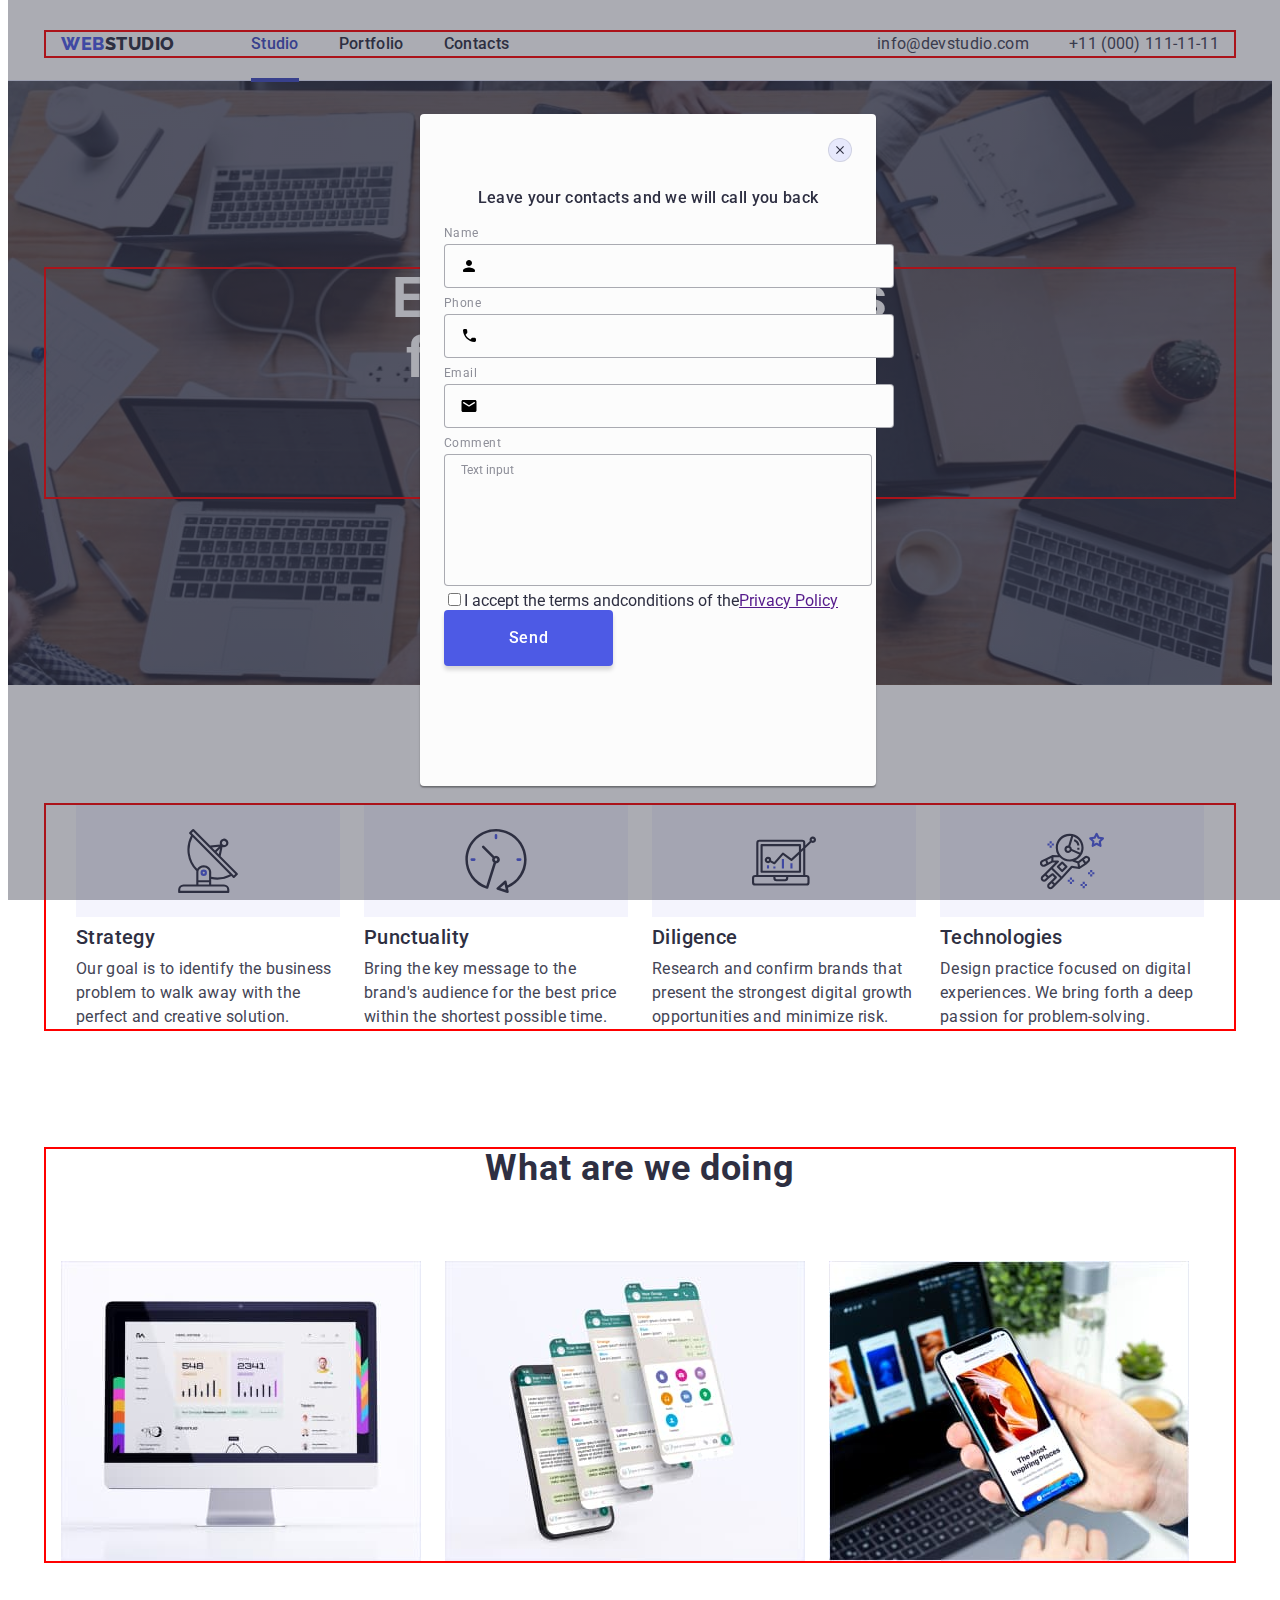
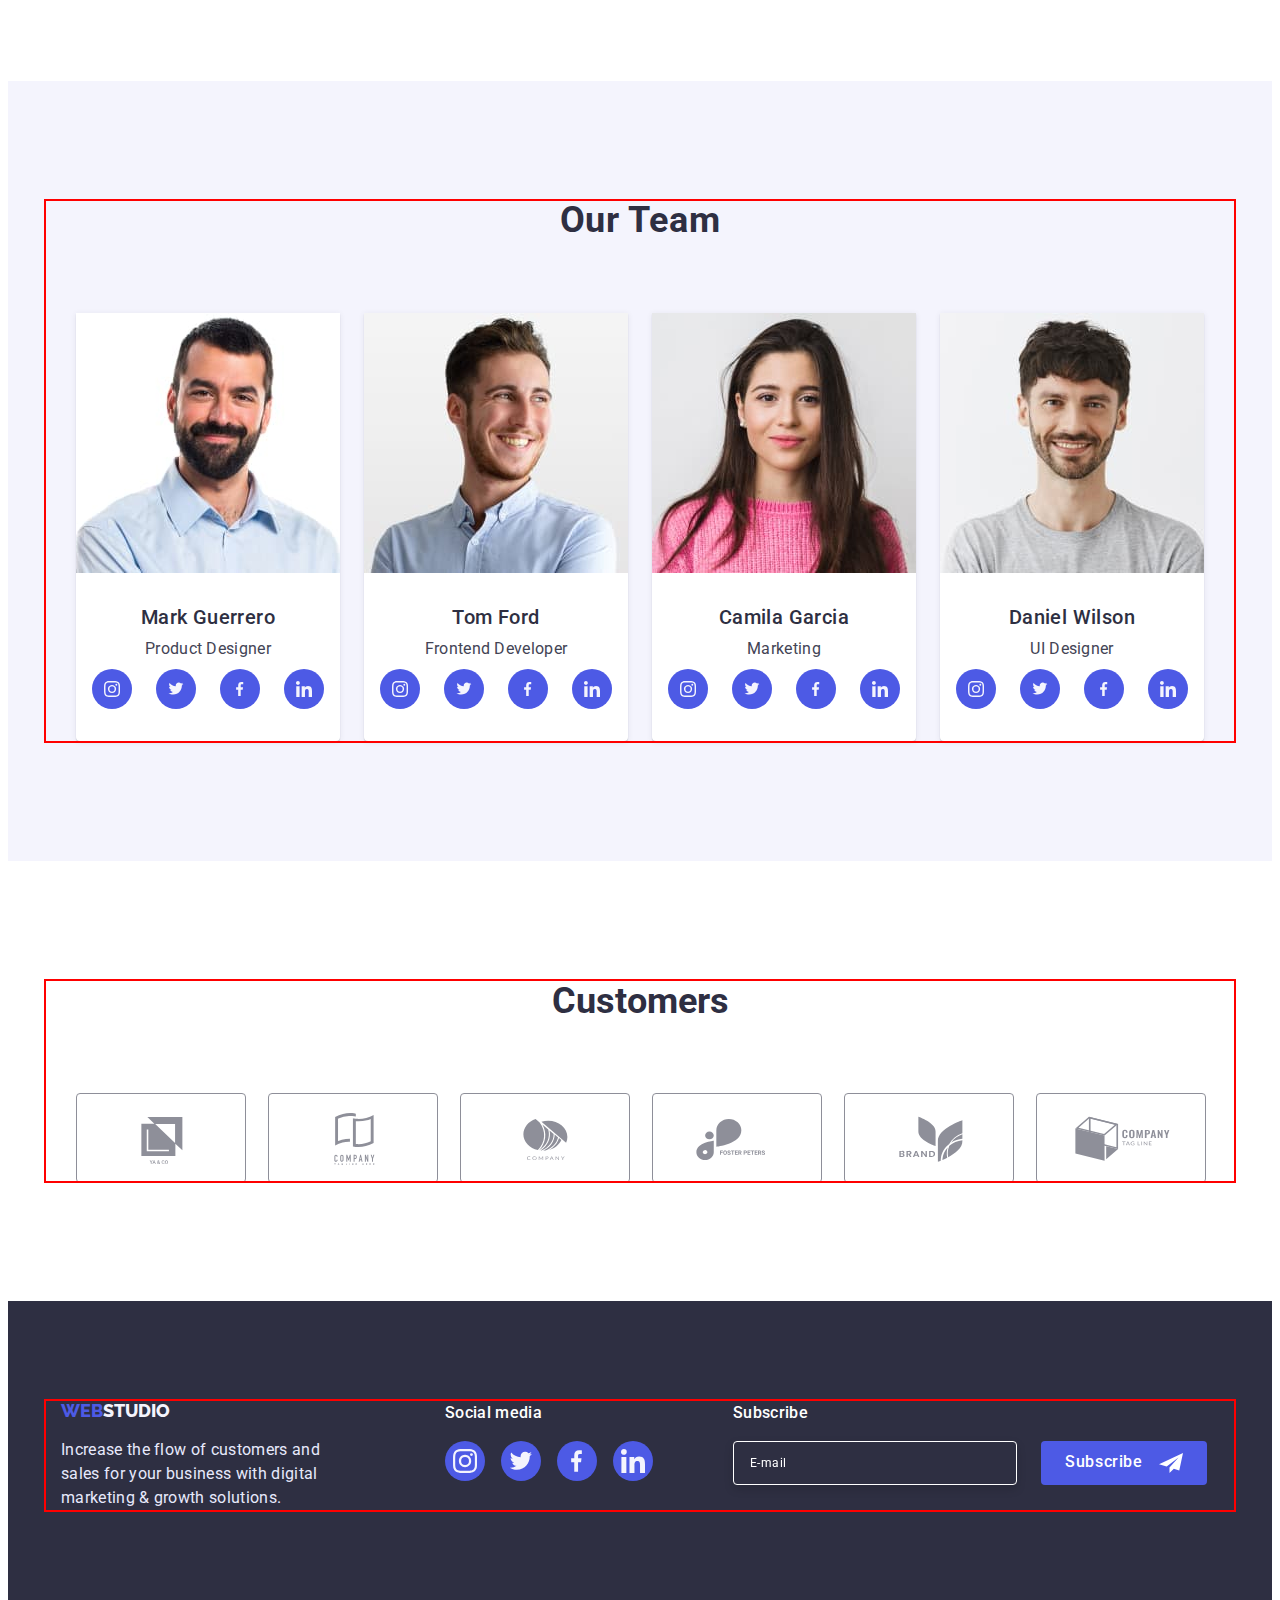
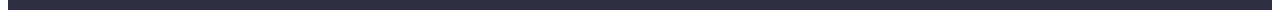
<file: index.html>
<!DOCTYPE html>
<html lang="en">
  <head>
    <meta charset="UTF-8" />
    <meta http-equiv="X-UA-Compatible" content="IE=edge" />
    <meta name="viewport" content="width=device-width, initial-scale=1.0" />
    <title>Studio</title>
    <link rel="preconnect" href="https://fonts.googleapis.com" />
    <link rel="preconnect" href="https://fonts.gstatic.com" crossorigin />
    <link
      href="https://fonts.googleapis.com/css2?family=Raleway:wght@800&family=Roboto:wght@400;500;700&display=swap"
      rel="stylesheet"
    />
    <link
      rel="stylesheet"
      href="https://cdnjs.cloudflare.com/ajax/libs/modern-normalize/1.1.0/modern-normalize.min.css"
      integrity="sha512-wpPYUAdjBVSE4KJnH1VR1HeZfpl1ub8YT/NKx4PuQ5NmX2tKuGu6U/JRp5y+Y8XG2tV+wKQpNHVUX03MfMFn9Q=="
      crossorigin="anonymous"
      referrerpolicy="no-referrer"
    />
    <link rel="stylesheet" href="./styles/style.css" />
  </head>
  <body>
    <header class="header">
      <div class="container header-bar">
        <nav class="header-navigation">
          <a class="header-logo link" href="./index.html"
            ><span class="header-logo-web">Web</span>Studio</a
          >
          <ul class="header-list list">
            <li class="header-item">
              <a
                class="header-navigation-link link current"
                href="./index.html"
                target="_self"
                rel="noopener noreferrer"
                >Studio</a
              >
            </li>
            <li class="header-item">
              <a
                class="header-navigation-link link"
                href="./portfolio.html"
                target="_self"
                rel="noopener noreferrer"
                >Portfolio</a
              >
            </li>
            <li class="header-item">
              <a
                class="header-navigation-link link"
                href=""
                target="_self"
                rel="noopener noreferrer"
                >Contacts</a
              >
            </li>
          </ul>
        </nav>
        <address class="header-adress">
          <ul class="header-list list">
            <li class="header-item">
              <a class="header-mail link" href="mailto:info@devstudio.com"
                >info@devstudio.com</a
              >
            </li>
            <li class="header-item">
              <a class="header-tel link" href="tel:+110001111111"
                >+11 (000) 111-11-11</a
              >
            </li>
          </ul>
        </address>
      </div>
    </header>
    <main>
      <section class="hero">
        <div class="container hero-main">
          <h1 class="hero-title">
            Effective Solutions <br />
            for Your Business
          </h1>
          <button class="hero-btn" data-modal-open type="button">
            Order Service
          </button>
        </div>
      </section>
      <section class="principles">
        <div class="container principles-main">
          <h2 class="principles-title visually-hidden">features</h2>
          <ul class="principles-list list">
            <li class="principles-item">
              <div class="principles-icon-container">
                <svg class="principles-icon" width="64" height="64">
                  <use href="./images/principles_logo.svg#icon-antenna"></use>
                </svg>
              </div>
              <h3 class="principles-subtitle">Strategy</h3>
              <p class="principles-text">
                Our goal is to identify the business problem to walk away with
                the perfect and creative solution.
              </p>
            </li>
            <li class="principles-item">
              <div class="principles-icon-container">
                <svg class="principles-icon" width="64" height="64">
                  <use href="./images/principles_logo.svg#icon-clock"></use>
                </svg>
              </div>
              <h3 class="principles-subtitle">Punctuality</h3>
              <p class="principles-text">
                Bring the key message to the brand's audience for the best price
                within the shortest possible time.
              </p>
            </li>
            <li class="principles-item">
              <div class="principles-icon-container">
                <svg class="principles-icon" width="64" height="64">
                  <use href="./images/principles_logo.svg#icon-diagram"></use>
                </svg>
              </div>
              <h3 class="principles-subtitle">Diligence</h3>
              <p class="principles-text">
                Research and confirm brands that present the strongest digital
                growth opportunities and minimize risk.
              </p>
            </li>
            <li class="principles-item">
              <div class="principles-icon-container">
                <svg class="principles-icon" width="64" height="64">
                  <use href="./images/principles_logo.svg#icon-astronaut"></use>
                </svg>
              </div>
              <h3 class="principles-subtitle">Technologies</h3>
              <p class="principles-text">
                Design practice focused on digital experiences. We bring forth a
                deep passion for problem-solving.
              </p>
            </li>
          </ul>
        </div>
      </section>
      <section class="direction">
        <div class="container direction-main">
          <h2 class="direction-title">What are we doing</h2>
          <ul class="direction-list list">
            <li class="direction-item">
              <img src="./images/Mac.jpg" alt="mac" width="360" />
            </li>
            <li class="direction-item">
              <img src="./images/Phones.jpg" alt="phones" width="360" />
            </li>
            <li class="direction-item">
              <img src="./images/Other.jpg" alt="other" width="360" />
            </li>
          </ul>
        </div>
      </section>
      <section class="team">
        <div class="container team-main">
          <h2 class="team-title">Our Team</h2>
          <ul class="team-list list">
            <li class="team-item">
              <img src="./images/Mark.jpg" alt="Mark_Guerrero" width="264" />
              <div class="team-text-sub">
                <h3 class="team-subtitle">Mark Guerrero</h3>
                <p class="team-text">Product Designer</p>
                <ul class="team-soc-list list">
                  <li class="team-soc-item">
                    <a href="" class="team-soc-link link">
                      <svg class="team-soc-icon" width="16" height="16">
                        <use href="./images/icon.svg#icon-instagram"></use>
                      </svg>
                    </a>
                  </li>
                  <li class="team-soc-item">
                    <a href="" class="team-soc-link link">
                      <svg class="team-soc-icon" width="16" height="13">
                        <use href="./images/icon.svg#icon-Tvt"></use>
                      </svg>
                    </a>
                  </li>
                  <li class="team-soc-item">
                    <a href="" class="team-soc-link link">
                      <svg class="team-soc-icon" width="8" height="16">
                        <use href="./images/icon.svg#icon-Fb"></use>
                      </svg>
                    </a>
                  </li>
                  <li class="team-soc-item">
                    <a href="" class="team-soc-link link">
                      <svg class="team-soc-icon" width="16" height="16">
                        <use href="./images/icon.svg#icon-linkedin"></use>
                      </svg>
                    </a>
                  </li>
                </ul>
              </div>
            </li>
            <li class="team-item">
              <img src="./images/Tom.jpg" alt="Tom_Ford" width="264" />
              <div class="team-text-sub">
                <h3 class="team-subtitle">Tom Ford</h3>
                <p class="team-text">Frontend Developer</p>
                <ul class="team-soc-list list">
                  <li class="team-soc-item">
                    <a href="" class="team-soc-link link">
                      <svg class="team-soc-icon" width="16" height="16">
                        <use href="./images/icon.svg#icon-instagram"></use>
                      </svg>
                    </a>
                  </li>
                  <li class="team-soc-item">
                    <a href="" class="team-soc-link link">
                      <svg class="team-soc-icon" width="16" height="13">
                        <use href="./images/icon.svg#icon-Tvt"></use>
                      </svg>
                    </a>
                  </li>
                  <li class="team-soc-item">
                    <a href="" class="team-soc-link link">
                      <svg class="team-soc-icon" width="8" height="16">
                        <use href="./images/icon.svg#icon-Fb"></use>
                      </svg>
                    </a>
                  </li>
                  <li class="team-soc-item">
                    <a href="" class="team-soc-link link">
                      <svg class="team-soc-icon" width="16" height="16">
                        <use href="./images/icon.svg#icon-linkedin"></use>
                      </svg>
                    </a>
                  </li>
                </ul>
              </div>
            </li>
            <li class="team-item">
              <img src="./images/Camila.jpg" alt="Camila_Garcia" width="264" />
              <div class="team-text-sub">
                <h3 class="team-subtitle">Camila Garcia</h3>
                <p class="team-text">Marketing</p>
                <ul class="team-soc-list list">
                  <li class="team-soc-item">
                    <a href="" class="team-soc-link link">
                      <svg class="team-soc-icon" width="16" height="16">
                        <use href="./images/icon.svg#icon-instagram"></use>
                      </svg>
                    </a>
                  </li>
                  <li class="team-soc-item">
                    <a href="" class="team-soc-link link">
                      <svg class="team-soc-icon" width="16" height="13">
                        <use href="./images/icon.svg#icon-Tvt"></use>
                      </svg>
                    </a>
                  </li>
                  <li class="team-soc-item">
                    <a href="" class="team-soc-link link">
                      <svg class="team-soc-icon" width="8" height="16">
                        <use href="./images/icon.svg#icon-Fb"></use>
                      </svg>
                    </a>
                  </li>
                  <li class="team-soc-item">
                    <a href="" class="team-soc-link link">
                      <svg class="team-soc-icon" width="16" height="16">
                        <use href="./images/icon.svg#icon-linkedin"></use>
                      </svg>
                    </a>
                  </li>
                </ul>
              </div>
            </li>
            <li class="team-item">
              <img src="./images/Daniel.jpg" alt="Daniel_Wilson" width="264" />
              <div class="team-text-sub">
                <h3 class="team-subtitle">Daniel Wilson</h3>
                <p class="team-text">UI Designer</p>
                <ul class="team-soc-list list">
                  <li class="team-soc-item">
                    <a href="" class="team-soc-link link">
                      <svg class="team-soc-icon" width="16" height="16">
                        <use href="./images/icon.svg#icon-instagram"></use>
                      </svg>
                    </a>
                  </li>
                  <li class="team-soc-item">
                    <a href="" class="team-soc-link link">
                      <svg class="team-soc-icon" width="16" height="13">
                        <use href="./images/icon.svg#icon-Tvt"></use>
                      </svg>
                    </a>
                  </li>
                  <li class="team-soc-item">
                    <a href="" class="team-soc-link link">
                      <svg class="team-soc-icon" width="8" height="16">
                        <use href="./images/icon.svg#icon-Fb"></use>
                      </svg>
                    </a>
                  </li>
                  <li class="team-soc-item">
                    <a href="" class="team-soc-link link">
                      <svg class="team-soc-icon" width="16" height="16">
                        <use href="./images/icon.svg#icon-linkedin"></use>
                      </svg>
                    </a>
                  </li>
                </ul>
              </div>
            </li>
          </ul>
        </div>
      </section>
      <section class="customers">
        <div class="container">
          <h2 class="customers-title">Customers</h2>
          <ul class="customers-list list">
            <li class="customers-item">
              <a href="" class="customers-link link">
                <svg class="customers-icon" width="104" height="56">
                  <use href="./images/brand_logo.svg#icon-yaco"></use>
                </svg>
              </a>
            </li>
            <li class="customers-item">
              <a href="" class="customers-link link">
                <svg class="customers-icon" width="104" height="56">
                  <use href="./images/brand_logo.svg#icon-tagline"></use>
                </svg>
              </a>
            </li>
            <li class="customers-item">
              <a href="" class="customers-link link">
                <svg class="customers-icon" width="104" height="56">
                  <use href="./images/brand_logo.svg#icon-company"></use>
                </svg>
              </a>
            </li>
            <li class="customers-item">
              <a href="" class="customers-link link">
                <svg class="customers-icon" width="104" height="56">
                  <use href="./images/brand_logo.svg#icon-foster"></use>
                </svg>
              </a>
            </li>
            <li class="customers-item">
              <a href="" class="customers-link link">
                <svg class="customers-icon" width="104" height="56">
                  <use href="./images/brand_logo.svg#icon-brand"></use>
                </svg>
              </a>
            </li>
            <li class="customers-item">
              <a href="" class="customers-link">
                <svg class="customers-icon" width="104" height="56">
                  <use href="./images/brand_logo.svg#icon-tagbox"></use>
                </svg>
              </a>
            </li>
          </ul>
        </div>
      </section>
    </main>
    <footer class="footer">
      <div class="container footer-container">
        <ul class="footer-list list">
          <li class="footer-item">
            <a class="footer-logo link" href="./index.html"
              >Web<span class="footer-logo-studio">Studio</span></a
            >
            <p class="footer-text">
              Increase the flow of customers and sales for your business with
              digital marketing & growth solutions.
            </p>
          </li>
          <li class="footer-item">
            <p class="footer-title">Social media</p>
            <ul class="footer-soc-list list">
              <li class="footer-soc-item">
                <a href="" class="footer-soc-link link">
                  <svg class="footer-soc-icon" width="24" height="24">
                    <use href="./images/icon.svg#icon-instagram"></use>
                  </svg>
                </a>
              </li>
              <li class="footer-soc-item">
                <a href="" class="footer-soc-link link">
                  <svg class="footer-soc-icon" width="24" height="19.5">
                    <use href="./images/icon.svg#icon-Tvt"></use>
                  </svg>
                </a>
              </li>
              <li class="footer-soc-item">
                <a href="" class="footer-soc-link link">
                  <svg class="footer-soc-icon" width="12" height="24">
                    <use href="./images/icon.svg#icon-Fb"></use>
                  </svg>
                </a>
              </li>
              <li class="footer-soc-item">
                <a href="" class="footer-soc-link link">
                  <svg class="footer-soc-icon" width="24" height="24">
                    <use href="./images/icon.svg#icon-linkedin"></use>
                  </svg>
                </a>
              </li>
            </ul>
          </li>
          <li class="footer-item-subscribe">
            <p class="footer-title">Subscribe</p>
            <form class="footer-form">
              <input
                type="email"
                class="footer-form-input"
                placeholder="E-mail"
                name="subscribe-email"
              />
              <button class="footer-form-btn" type="submit">
                Subscribe
                <svg class="footer-form-icon" height="24" width="24">
                  <use href="./images/symbol-defs.svg#icon-icon-send"></use>
                </svg>
              </button>
            </form>
          </li>
        </ul>
      </div>
    </footer>
    <div class="backdrop" data-modal>
      <div class="modal">
        <button class="modal-btn-close" type="button" data-modal-close>
          <svg class="modal-btn-close-icon" height="8" width="8">
            <use href="./images/modal-icon.svg#icon-close-btn"></use>
          </svg>
        </button>
        <p class="modal-form-title">
          Leave your contacts and we will call you back
        </p>
        <form class="modal-form">
          <div class="modal-field">
            <label for="modal-name">
              <span class="modal-form-label">Name</span>
              <div class="input-wrap">
                <input
                  class="modal-form-input"
                  type="text"
                  name="modal-name"
                  id="modal-name"
                />
                <svg class="modal-field-icon" height="18" width="18">
                  <use
                    href="./images/modal-icon.svg#icon-person-black-18dp-1"
                  ></use>
                </svg>
              </div>
            </label>
          </div>
          <div class="modal-field">
            <label for="modal-phone"
              ><span class="modal-form-label">Phone</span>
              <div class="input-wrap">
                <input
                  class="modal-form-input"
                  type="number"
                  name="modal-phone"
                  id="modal-phone"
                />
                <svg class="modal-field-icon" height="24" width="18">
                  <use
                    href="./images/modal-icon.svg#icon-phone-black-18dp-1"
                  ></use>
                </svg>
              </div>
            </label>
          </div>

          <div class="modal-field">
            <label for="modal-email"
              ><span class="modal-form-label">Email</span>
              <div class="input-wrap">
                <input
                  class="modal-form-input"
                  type="email"
                  name="modal-email"
                  id="modal-email"
                /><svg class="modal-field-icon" height="24" width="18">
                  <use
                    href="./images/modal-icon.svg#icon-email-black-18dp-1"
                  ></use>
                </svg>
              </div>
            </label>
          </div>
          <label for="modal-form-comment"
            ><span class="modal-form-label">Comment</span
            ><textarea
              name="modal-form-comment"
              id="modal-form-comment"
              class="modal-form-textarea"
              placeholder="Text input"
            ></textarea>
          </label>
          <input type="checkbox" name="" id="" />I accept the terms
          andconditions of the<a href="">Privacy Policy</a>
          <button class="modal-form-btn" type="submit">Send</button>
        </form>
      </div>
    </div>
    <script src="./js/modal.js"></script>
  </body>
</html>
</file>
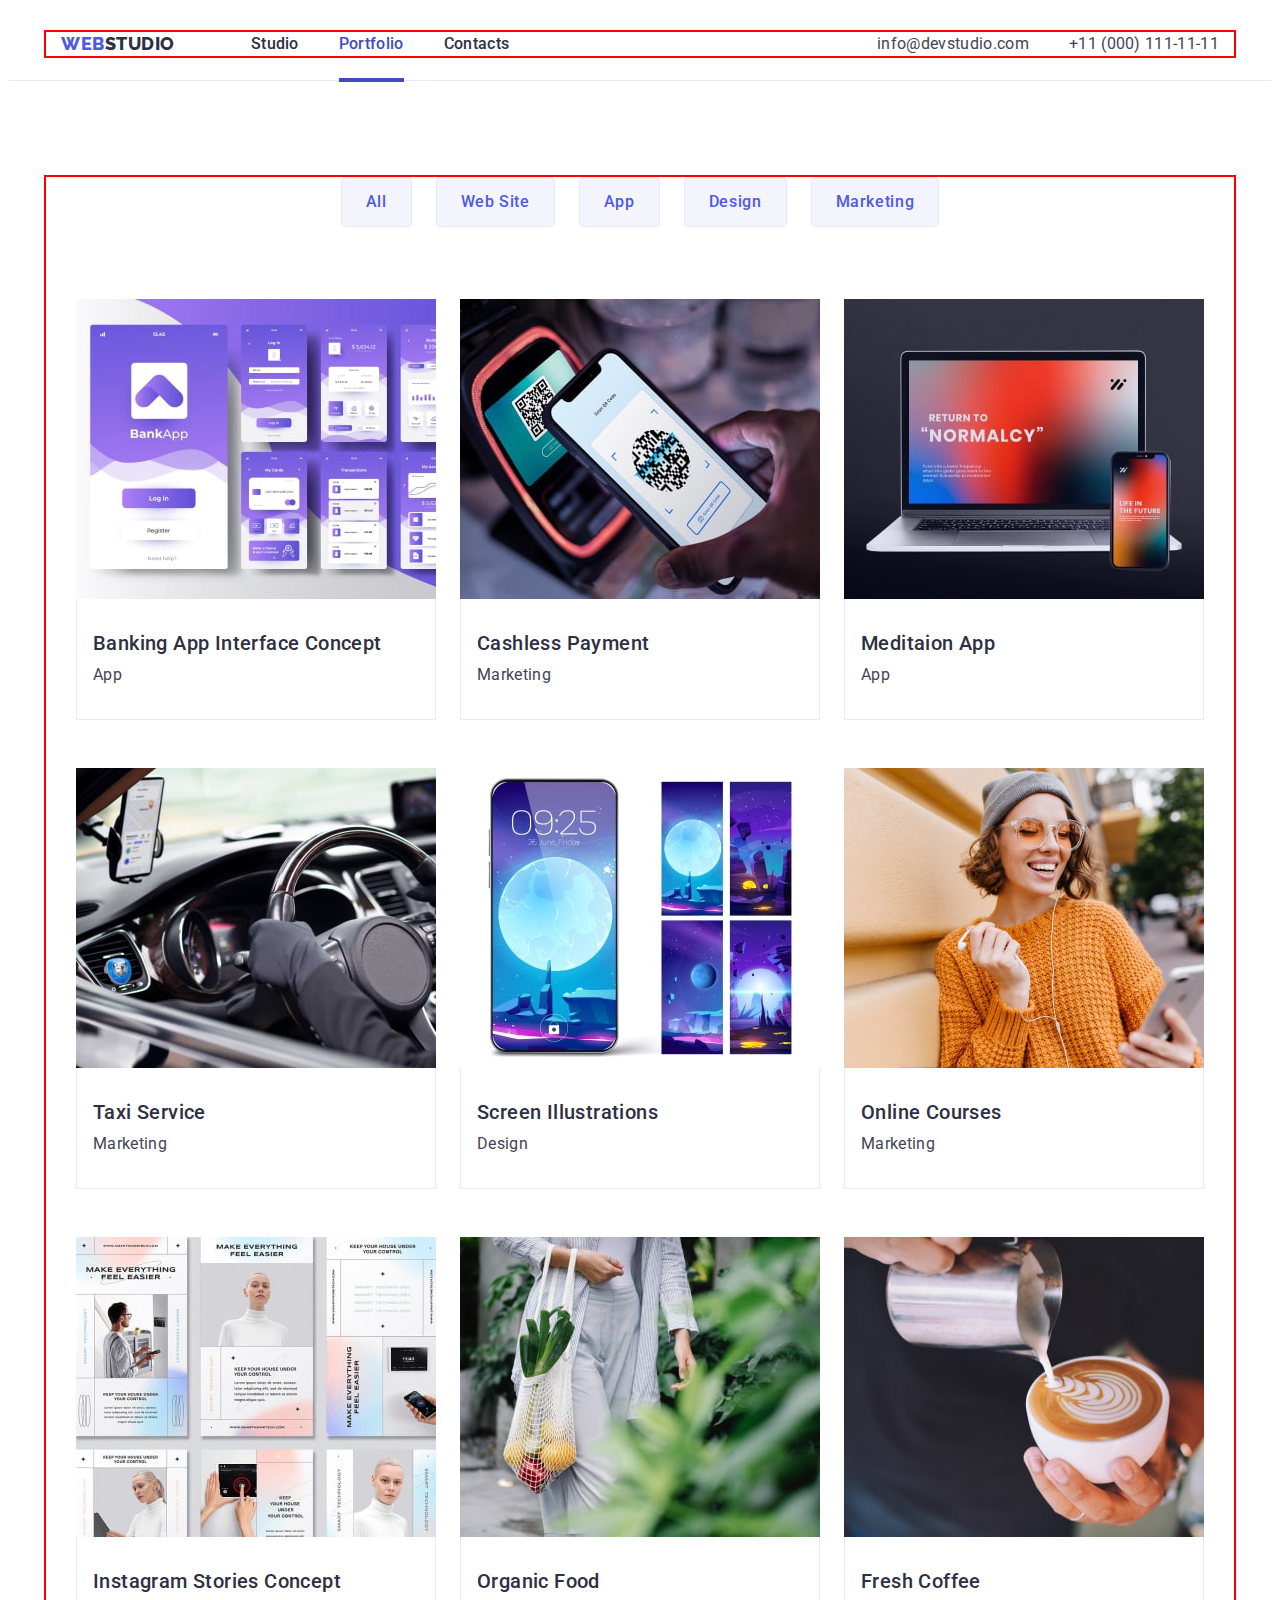
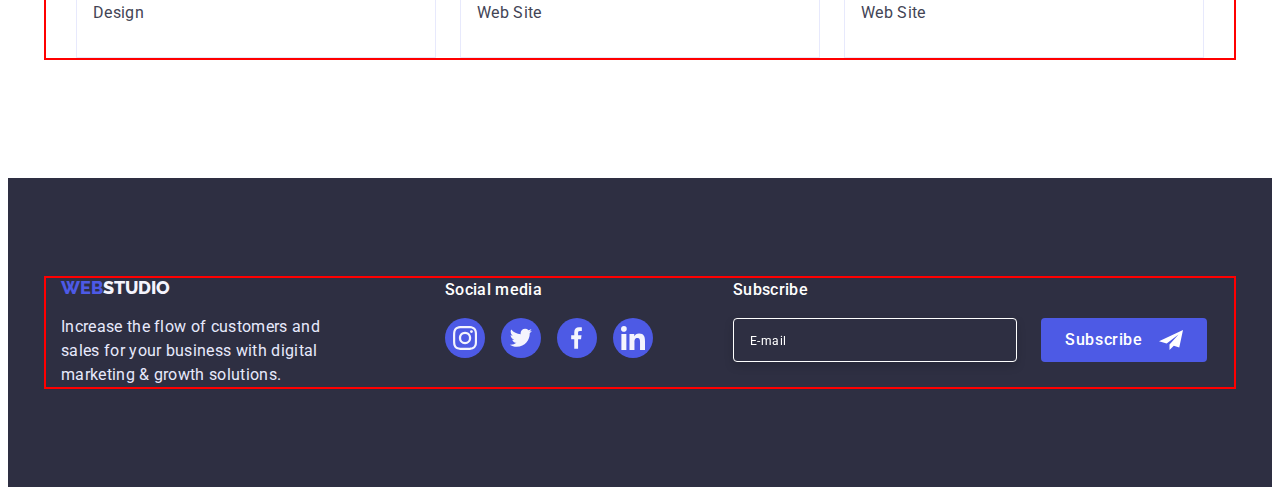
<file: portfolio.html>
<!DOCTYPE html>
<html lang="en">

<head>
  <meta charset="UTF-8">
  <meta http-equiv="X-UA-Compatible" content="IE=edge">
  <meta name="viewport" content="width=device-width, initial-scale=1.0">
  <title>Portfolio</title>
  <link rel="preconnect" href="https://fonts.googleapis.com">
  <link rel="preconnect" href="https://fonts.gstatic.com" crossorigin>
  <link href="https://fonts.googleapis.com/css2?family=Raleway:wght@800&family=Roboto:wght@400;500;700;900&display=swap"
    rel="stylesheet">
  <link rel="stylesheet" href="https://cdnjs.cloudflare.com/ajax/libs/modern-normalize/1.1.0/modern-normalize.min.css"
    integrity="sha512-wpPYUAdjBVSE4KJnH1VR1HeZfpl1ub8YT/NKx4PuQ5NmX2tKuGu6U/JRp5y+Y8XG2tV+wKQpNHVUX03MfMFn9Q=="
    crossorigin="anonymous" referrerpolicy="no-referrer" />
  <link rel="stylesheet" href="./styles/style.css">
</head>
<body>
  <header class="header">
    <div class="container header-bar">
      <nav class="header-navigation">
        <a class="header-logo link" href="./index.html"><span class="header-logo-web">Web</span>Studio</a>
        <ul class="header-list list">
          <li class="header-item"><a class="header-navigation-link link" href="./index.html" target="_self"
              rel="noopener noreferrer">Studio</a></li>
          <li class="header-item"><a class="header-navigation-link link current" href="./portfolio.html" target="_self"
              rel="noopener noreferrer">Portfolio</a></li>
          <li class="header-item"><a class="header-navigation-link link" href="" target="_self" rel="noopener noreferrer">Contacts</a></li>
        </ul>
      </nav>
      <address class="header-adress">
        <ul class="header-list list">
          <li class="header-item"><a class="header-mail link" href="mailto:info@devstudio.com">info@devstudio.com</a></li>
          <li class="header-item"><a class="header-tel link" href="tel:+110001111111">+11 (000) 111-11-11</a></li>
        </ul>
      </address>
    </div>
  </header>
  <main>
    <section class="portfolio">
      <div class="container portfolio-filter">
        <h1 class="portfolio-title visually-hidden">Portfolio</h1>
        <ul class="portfolio-list">
          <li class="portfolio-item list"><button class="portfolio-btn" type="button">All</button></li>
          <li class="portfolio-item list"><button class="portfolio-btn" type="button">Web Site</button></li>
          <li class="portfolio-item list"><button class="portfolio-btn" type="button">App</button></li>
          <li class="portfolio-item list"><button class="portfolio-btn" type="button">Design</button></li>
          <li class="portfolio-item list"><button class="portfolio-btn" type="button">Marketing</button></li>
        </ul>
        <div class="portfolio-border">
          <ul class="portfolio-list list">
            <li class="portfolio-item">
              <a class="portfolio-link link" href="">
              <div class="portfolio-link-wraper-container">
                <img src="./images/Bank_App-min.jpg" alt="Bank_App" width="360">
                <p class="portfolio-link-wraper-text">14 Stylish and User-Friendly App Design Concepts · Task Manager App · Calorie Tracker App · Exotic Fruit Ecommerce App · Cloud Storage App</p>
              </div>
              <div class="portfolio-text-sub">
                <h2 class="portfolio-sybtitle" >Banking App Interface Concept</h2>
                <p class="portfolio-text" >App</p>
              </div>
              </a>
            </li>
            <li class="portfolio-item">
              <a class="portfolio-link link" href="">
                <div class="portfolio-link-wraper-container">
                <img src="./images/QR_code-min.jpg" alt="QR_code" width="360">
                <p class="portfolio-link-wraper-text">14 Stylish and User-Friendly App Design Concepts · Task Manager App · Calorie Tracker App · Exotic Fruit Ecommerce App · Cloud Storage App</p>
              </div>
                <div class="portfolio-text-sub">
                  <h2 class="portfolio-sybtitle" >Cashless Payment</h2>
                  <p class="portfolio-text" >Marketing</p>
                </div>
              </a>
            </li>
            <li class="portfolio-item">
              <a class="portfolio-link link" href="">
                <div class="portfolio-link-wraper-container">
                <img src="./images/Normalcy-min.jpg" alt="Normalcy" width="360">
                <p class="portfolio-link-wraper-text">14 Stylish and User-Friendly App Design Concepts · Task Manager App · Calorie Tracker App · Exotic Fruit Ecommerce App · Cloud Storage App</p>
              </div>
                <div class="portfolio-text-sub">
                  <h2 class="portfolio-sybtitle" >Meditaion App</h2>
                  <p class="portfolio-text" >App</p>
                </div>
              </a>
            </li>
            <li class="portfolio-item">
              <a class="portfolio-link link" href="">
                <div class="portfolio-link-wraper-container">
                <img src="./images/Car-min.jpg" alt="Car" width="360">
                <p class="portfolio-link-wraper-text">14 Stylish and User-Friendly App Design Concepts · Task Manager App · Calorie Tracker App · Exotic Fruit Ecommerce App · Cloud Storage App</p>
              </div>
                <div class="portfolio-text-sub">
                  <h2 class="portfolio-sybtitle" >Taxi Service</h2>
                  <p class="portfolio-text" >Marketing</p>
                </div>
              </a>
            </li>
            <li class="portfolio-item">
              <a class="portfolio-link link" href="">
                <div class="portfolio-link-wraper-container">
                <img src="./images/img-min.jpg" alt="Illustrations" width="360">
                <p class="portfolio-link-wraper-text">14 Stylish and User-Friendly App Design Concepts · Task Manager App · Calorie Tracker App · Exotic Fruit Ecommerce App · Cloud Storage App</p>
              </div>
                <div class="portfolio-text-sub">
                  <h2 class="portfolio-sybtitle" >Screen Illustrations</h2>
                  <p class="portfolio-text" >Design</p>
                </div>
              </a>
            </li>
            <li class="portfolio-item">
              <a class="portfolio-link link" href="">
                <div class="portfolio-link-wraper-container">
                <img src="./images/girl_mini.jpg" alt="Girl" width="360">
                <p class="portfolio-link-wraper-text">14 Stylish and User-Friendly App Design Concepts · Task Manager App · Calorie Tracker App · Exotic Fruit Ecommerce App · Cloud Storage App</p>
              </div>
                <div class="portfolio-text-sub">
                  <h2 class="portfolio-sybtitle" >Online Courses</h2>
                  <p class="portfolio-text" >Marketing</p>
                </div>
              </a>
            </li>
            <li class="portfolio-item">
              <a class="portfolio-link link" href="">
                <div class="portfolio-link-wraper-container">
                <img src="./images/Page-min.jpg" alt="Page" width="360">
                <p class="portfolio-link-wraper-text">14 Stylish and User-Friendly App Design Concepts · Task Manager App · Calorie Tracker App · Exotic Fruit Ecommerce App · Cloud Storage App</p>
              </div>
                <div class="portfolio-text-sub">
                  <h2 class="portfolio-sybtitle" >Instagram Stories Concept</h2>
                  <p class="portfolio-text" >Design</p>
                </div>
              </a>
            </li>
            <li class="portfolio-item">
              <a class="portfolio-link link" href="">
                <div class="portfolio-link-wraper-container">
                <img src="./images/Frut-min.jpg" alt="Food" width="360">
                <p class="portfolio-link-wraper-text">14 Stylish and User-Friendly App Design Concepts · Task Manager App · Calorie Tracker App · Exotic Fruit Ecommerce App · Cloud Storage App</p>
              </div>
                <div class="portfolio-text-sub">
                  <h2 class="portfolio-sybtitle" >Organic Food</h2>
                  <p class="portfolio-text" >Web Site</p>
                </div>
              </a>
            </li>
            <li class="portfolio-item">
              <a class="portfolio-link link" href="">
                <div class="portfolio-link-wraper-container">
                <img src="./images/Cof-min.jpg" alt="Coffee" width="360">
                <p class="portfolio-link-wraper-text">14 Stylish and User-Friendly App Design Concepts · Task Manager App · Calorie Tracker App · Exotic Fruit Ecommerce App · Cloud Storage App</p>
              </div>
                <div class="portfolio-text-sub">
                  <h2 class="portfolio-sybtitle" >Fresh Coffee</h2>
                  <p class="portfolio-text" >Web Site</p>
                </div>
              </a>
            </li>
          </ul>
        </div>
      </div>
    </section>
  </main>
  <footer class="footer">
      <div class="container footer-container">
        <ul class="footer-list list">
          <li class="footer-item">
            <a class="footer-logo link" href="./index.html">Web<span class="footer-logo-studio">Studio</span></a>
            <p class="footer-text">Increase the flow of customers and sales for your business with digital marketing & growth solutions.</p>
          </li>
          <li class="footer-item">
            <p class="footer-title">Social media</p>
            <ul class="footer-soc-list list">
              <li class="footer-soc-item">
                <a href="" class="footer-soc-link link">
                  <svg class="footer-soc-icon" width="24" height="24">
                  <use href="./images/icon.svg#icon-instagram"></use>
                  </svg>
                </a>
              </li>
              <li class="footer-soc-item">
                <a href="" class="footer-soc-link link">
                  <svg class="footer-soc-icon" width="24" height="19.5">
                    <use href="./images/icon.svg#icon-Tvt"></use>
                  </svg>
                </a>
              </li>
              <li class="footer-soc-item">
                <a href="" class="footer-soc-link link">
                  <svg class="footer-soc-icon" width="12" height="24">
                    <use href="./images/icon.svg#icon-Fb"></use>
                  </svg>
                </a>
              </li>
              <li class="footer-soc-item">
                <a href="" class="footer-soc-link link">
                  <svg class="footer-soc-icon" width="24" height="24">
                    <use href="./images/icon.svg#icon-linkedin"></use>
                  </svg>
                </a>
              </li>
            </ul>
          </li>
            <li class="footer-item-subscribe">
              <p class="footer-title">Subscribe</p>
              <label>
                <form class="footer-form">
                  <input type="email" class="footer-form-input" placeholder="E-mail" name="subscribe-email">
                  <button class="footer-form-btn" type="submit">Subscribe
                    <svg class="footer-form-icon" height="24" width="24">
                    <use href="./images/symbol-defs.svg#icon-icon-send"></use>
                  </svg>
                  </button>
                </form>
              </label>
            </li>
        </ul>
      </div>
  </footer>

  

</body>

</html>
</file>
<file: styles/style.css>
:root {
  --brand-color: #4d5ae5;
  --hover-color: #404bbf;
  --dark-color: #2e2f42;
  --success-color: #31d0aa;
  --text-color: #434455;
  --subtitle-color: #8e8f99;
  --accent-color: #e7e9fc;
  --light-color: #f4f4fd;
  --modal-overlay-color: #2e2f4266;
  --hero-background: #2e2f42b2;
  --modal-bg-color: #fcfcfc;
  --l_grad: linear-gradient(rgba(46, 47, 66, 0.7), rgba(46, 47, 66, 0.7));
  --animation: color 250ms cubic-bezier(0.4, 0, 0.2, 1),
    background 250ms cubic-bezier(0.4, 0, 0.2, 1),
    box-shadow 250ms cubic-bezier(0.4, 0, 0.2, 1),
    fill 250ms cubic-bezier(0.4, 0, 0.2, 1),
    border-color 250ms cubic-bezier(0.4, 0, 0.2, 1),
    transform 250ms cubic-bezier(0.4, 0, 0.2, 1);
}

p,
h1,
h2,
h3,
h4,
h5,
h6 {
  margin: 0;
}

ul {
  margin: 0;
  padding-left: 0;
}

button {
  cursor: pointer;
}

address {
  font-style: normal;
}

img {
  display: block;
}

body {
  font-family: 'Roboto', sans-serif;
  background-color: #ffffff;
  color: #2e2f42;
}

.container {
  max-width: 1158px;
  width: 100%;
  padding-left: 15px;
  padding-right: 15px;
  margin: 0 auto;
  outline: 2px solid red;
}

.link {
  text-decoration: none;
}

.list {
  list-style: none;
}

/* HEADER */

.header {
  background: #ffffff;
  border-bottom: 1px solid #e7e9fc;
  padding-top: 24px;
  padding-bottom: 24px;
}

.header-bar {
  display: flex;
  justify-content: space-between;
}

.header-navigation {
  display: flex;
  column-gap: 76px;
}

.header-logo {
  font-family: 'Raleway', sans-serif;
  font-weight: 800;
  font-size: 18px;
  line-height: 1.33;
  letter-spacing: 0.03em;
  text-transform: uppercase;
  color: var(--dark-color);
}

.header-logo-web {
  color: var(--brand-color);
}

.header-list {
  display: flex;
  column-gap: 40px;
}

.header-item {
}

.header-navigation-link {
  font-weight: 500;
  font-size: 16px;
  line-height: 1.5;
  letter-spacing: 0.02em;
  color: var(--dark-color);
  transition: var(--animation);
  position: relative;
}

.header-navigation-link:hover,
.header-navigation-link:focus,
.header-navigation-link.current {
  color: var(--hover-color);
}

.header-navigation-link.current::after {
  content: '';
  background-color: var(--hover-color);
  height: 4px;
  width: 100%;
  position: absolute;
  left: 0;
  top: 44px;
}

.header-adress {
  font-style: normal;
  display: flex;
}

.header-mail {
  font-size: 16px;
  line-height: 1.5;
  letter-spacing: 0.02em;
  color: var(--text-color);
  transition: var(--animation);
}

.header-mail:is(:hover, :focus) {
  color: var(--hover-color);
}

.header-tel {
  font-size: 16px;
  line-height: 1.5;
  letter-spacing: 0.02em;
  color: var(--text-color);
  transition: var(--animation);
}

.header-tel:hover {
  color: var(--hover-color);
}

/* HERO */

.hero {
  background: var(--dark-color);
  background-image: var(--l_grad), url(../images/bg_img.jpg);
  background-repeat: no-repeat;
  background-position: center;
  max-width: 1440px;
  background-size: cover;
  padding-top: 188px;
  padding-bottom: 188px;
  margin: 0 auto;
}

.hero-main {
  display: flex;
  align-items: center;
  flex-direction: column;
  row-gap: 48px;
}

.hero-title {
  font-weight: 700;
  font-size: 56px;
  line-height: 1.07;
  letter-spacing: 0.02em;
  color: #ffffff;
  text-align: center;
}

.hero-btn {
  font-family: inherit;
  font-weight: 500;
  font-size: 16px;
  line-height: 1.5;
  letter-spacing: 0.04em;
  color: #ffffff;
  background: var(--brand-color);
  box-shadow: 0px 4px 4px rgba(0, 0, 0, 0.15);
  border-radius: 4px;
  border-color: var(--brand-color);
  cursor: pointer;
  padding: 16px 32px;
  transition: var(--animation);
}

.hero-btn:is(:hover, :focus) {
  background: var(--hover-color);
  border-color: var(--hover-color);
}

/* principles */

.principles {
  padding-top: 120px;
  padding-bottom: 120px;
}

.principles-main {
}

.principles-title {
}

.visually-hidden {
  position: absolute;
  white-space: nowrap;
  width: 1px;
  height: 1px;
  overflow: hidden;
  border: 0;
  padding: 0;
  clip: rect(0 0 0 0);
  clip-path: inset(50%);
  margin: -1px;
}

.principles-list {
  display: flex;
  justify-content: center;
  display: flex;
  column-gap: 24px;
}

.principles-item {
  width: 264px;
}

.principles-icon-container {
  background: var(--light-color);
  width: 264px;
  height: 112px;
  display: flex;
  align-items: center;
  justify-content: center;
  margin-bottom: 8px;
}

.principles-icon {
  fill: var(--dark-color);
}

.principles-subtitle {
  font-weight: 500;
  font-size: 20px;
  line-height: 1.2;
  letter-spacing: 0.02em;
  color: var(--dark-color);
  margin-bottom: 8px;
}

.principles-text {
  font-size: 16px;
  line-height: 1.5;
  letter-spacing: 0.02em;
  color: var(--text-color);
}

/* DIRECTION */

.direction {
  padding-bottom: 120px;
}

.direction-main {
}

.direction-title {
  font-weight: 700;
  font-size: 36px;
  line-height: 1.11;
  letter-spacing: 0.02em;
  color: var(--dark-color);
  margin-bottom: 72px;
  text-align: center;
}

.direction-list {
  display: flex;
  column-gap: 24px;
}

.direction-item {
}

/* TEAM */

.team {
  background: var(--light-color);
  padding-top: 120px;
  padding-bottom: 120px;
}

.team-main {
}

.team-title {
  font-weight: 700;
  font-size: 36px;
  line-height: 1.11;
  letter-spacing: 0.02em;
  color: var(--dark-color);
  text-align: center;
  margin-bottom: 72px;
}

.team-list {
  display: flex;
  justify-content: center;
  column-gap: 24px;
}

.team-item {
  background: #ffffff;
  box-shadow: 0px 1px 6px rgba(46, 47, 66, 0.08),
    0px 1px 1px rgba(46, 47, 66, 0.16), 0px 2px 1px rgba(46, 47, 66, 0.08);
  border-radius: 0px 0px 4px 4px;
}

.team-text-sub {
  padding: 32px 0 32px 0;
}

.team-subtitle {
  font-weight: 500;
  font-size: 20px;
  line-height: 1.2;
  letter-spacing: 0.02em;
  color: var(--dark-color);
  text-align: center;
}

.team-text {
  font-weight: 400;
  font-size: 16px;
  line-height: 1.5;
  letter-spacing: 0.02em;
  color: var(--text-color);
  text-align: center;
  margin-top: 8px;
}

.team-soc-list {
  display: flex;
  justify-content: center;
  column-gap: 24px;
  margin-top: 8px;
}

.team-soc-item {
  width: 40px;
  height: 40px;
}

.team-soc-link {
  width: 100%;
  height: 100%;
  border-radius: 50%;
  display: flex;
  justify-content: center;
  align-items: center;
  background-color: var(--brand-color);
  cursor: pointer;
  transition: var(--animation);
}

.team-soc-icon {
  fill: var(--light-color);
}

.team-soc-link:is(:hover, :focus) {
  background: var(--hover-color);
}

/* CUSTOMERS */

.customers {
  padding-top: 120px;
  padding-bottom: 120px;
}

.customers-title {
  font-family: 'Roboto';
  font-style: normal;
  font-weight: 700;
  font-size: 36px;
  line-height: calc(40 / 36);
  color: var(--dark-color);
  text-align: center;
  margin-bottom: 72px;
}

.customers-list {
  display: flex;
  justify-content: center;
  column-gap: 24px;
}

.customers-item {
  width: 168px;
  height: 88px;
}

.customers-link {
  width: 100%;
  height: 100%;
  border: 1px solid #8e8f99;
  border-radius: 4px;
  display: flex;
  justify-content: center;
  align-items: center;
  cursor: pointer;
  transition: var(--animation);
}

.customers-icon {
  fill: var(--subtitle-color);
  transition: var(--animation);
}

.customers-link:is(:hover, :focus) {
  border-color: var(--hover-color);
}

.customers-link:is(:hover, :focus) > .customers-icon {
  fill: var(--hover-color);
}

/* FOOTER */

.footer {
  background: var(--dark-color);
  padding-top: 100px;
  padding-bottom: 100px;
}

.footer-container {
}

.footer-list {
  display: flex;
}

.footer-item {
}

.footer-logo {
  font-family: 'Raleway', sans-serif;
  font-style: normal;
  font-weight: 800;
  font-size: 18px;
  line-height: 1.16;
  text-transform: uppercase;
  color: var(--brand-color);
  display: inline-block;
}

.footer-logo-studio {
  font-family: 'Raleway', sans-serif;
  font-style: normal;
  font-weight: 800;
  font-size: 18px;
  line-height: 1.16;
  color: var(--light-color);
}

.footer-text {
  font-size: 16px;
  line-height: 1.5;
  letter-spacing: 0.02em;
  color: var(--accent-color);
  display: block;
  width: 264px;
  margin-top: 16px;
  margin-right: 120px;
}

.footer-title {
  font-weight: 500;
  font-size: 16px;
  line-height: 1.5;
  letter-spacing: 0.02em;
  color: #ffffff;
}

.footer-soc-list {
  display: flex;
  justify-content: center;
  column-gap: 16px;
  margin-top: 16px;
  margin-right: 80px;
}

.footer-soc-item {
  height: 40px;
  width: 40px;
}

.footer-soc-link {
  width: 100%;
  height: 100%;
  border-radius: 50%;
  background-color: var(--brand-color);
  display: flex;
  align-items: center;
  justify-content: center;
  transition: var(--animation);
}

.footer-soc-icon {
  fill: var(--light-color);
}

.footer-soc-link:is(:hover, :focus) {
  background-color: var(--success-color);
  cursor: pointer;
}

.footer-subscribe-list {
}

.footer-item-subscribe {
}

.footer-form {
  display: flex;
  justify-content: end;
  gap: 24px;
  margin-top: 16px;
}

.footer-form-input {
  height: 40px;
  width: 264px;
  border: 1px solid #ffffff;
  filter: drop-shadow(0px 4px 4px rgba(0, 0, 0, 0.15));
  border-radius: 4px;
  background: var(--dark-color);
  padding-left: 16px;
}

.footer-form-input::placeholder {
  color: #ffffff;
  font-family: 'Roboto';
  font-style: normal;
  font-weight: 400;
  font-size: 12px;
  line-height: calc(12 / 24);
  letter-spacing: 0.04em;
}

.footer-form-btn {
  border-radius: 4px;
  border: none;
  font-family: 'Roboto';
  font-style: normal;
  font-weight: 500;
  font-size: 16px;
  line-height: calc(16 / 24);
  letter-spacing: 0.04em;
  color: #ffffff;
  background: var(--brand-color);
  padding: 8px 24px;
  display: flex;
  justify-content: center;
  align-items: center;
  gap: 16px;
}

.footer-form-icon {
  fill: #ffffff;
}

/* ------------------- PORTFOLIO PAGE ---------------- */

/* PORTFOLIO */

.portfolio {
  padding-top: 96px;
  padding-bottom: 120px;
}

.portfolio-filter {
}

.portfolio-title {
}

.portfolio-list {
  margin-bottom: 72px;
  display: flex;
  justify-content: center;
  column-gap: 24px;
  row-gap: 48px;
  flex-wrap: wrap;
}

.portfolio-list:last-child {
  margin-bottom: 0;
}

.portfolio-item {
}

.portfolio-link {
  display: block;
  transition: var(--animation);
}

.portfolio-link:is(:hover, :focus) {
  box-shadow: 0px 1px 6px rgba(46, 47, 66, 0.08),
    0px 1px 1px rgba(46, 47, 66, 0.16), 0px 2px 1px rgba(46, 47, 66, 0.08);
}

.portfolio-btn {
  font-family: inherit;
  font-weight: 500;
  font-size: 16px;
  line-height: 1.5;
  text-align: center;
  letter-spacing: 0.04em;
  color: var(--brand-color);
  background: var(--light-color);
  border: 1px solid var(--accent-color);
  border-radius: 4px;
  cursor: pointer;
  padding: 12px 24px;
  transition: var(--animation);
}

.portfolio-btn:hover,
.portfolio-btn:focus {
  color: #ffffff;
  background: var(--hover-color);
  box-shadow: 0px 3px 1px rgba(0, 0, 0, 0.1), 0px 2px 1px rgba(0, 0, 0, 0.08),
    0px 2px 2px rgba(0, 0, 0, 0.12);
  border-color: var(--hover-color);
}

.portfolio-link-wraper-container {
  position: relative;
  overflow-y: hidden;
}

.portfolio-link-wraper-text {
  font-family: 'Roboto', sans-serif;
  font-size: 16px;
  line-height: calc(24 / 16);
  letter-spacing: 0.02em;
  color: var(--light-color);
  position: absolute;
  top: 0;
  padding: 40px 32px 0 32px;
  background-color: var(--brand-color);
  height: 100%;
  transform: translateY(100%);
  transition: var(--animation);
}

.portfolio-link:is(:hover, :focus) .portfolio-link-wraper-text {
  transform: translateY(0);
}

.portfolio-text-sub {
  padding: 32px 0 32px 16px;
  border: 1px solid var(--accent-color);
  border-top: none;
}

.portfolio-sybtitle {
  font-weight: 500;
  font-size: 20px;
  line-height: 1.2;
  letter-spacing: 0.02em;
  color: var(--dark-color);
}

.portfolio-text {
  font-size: 16px;
  line-height: 1.5;
  letter-spacing: 0.02em;
  color: var(--text-color);
  margin-top: 8px;
}

/* BACKDROP-Menu */

.backdrop {
  position: fixed;
  top: 0;
  width: 100%;
  height: 100%;
  background-color: rgba(46, 47, 66, 0.4);
  transition: opacity 250ms linear, visibility 250ms linear;
}

.modal {
  position: absolute;
  top: 50%;
  left: 50%;
  transform: translate(-50%, -50%) scale(1);
  min-height: 576px;
  width: 408px;
  padding: 72px 24px 24px 24px;
  background-color: var(--modal-bg-color);
  border-radius: 4px;
  box-shadow: 0px 1px 1px rgba(0, 0, 0, 0.14), 0px 1px 3px rgba(0, 0, 0, 0.12),
    0px 2px 1px rgba(0, 0, 0, 0.2);
  transition: opacity 250ms linear;
}

.backdrop.is-hidden .modal {
  transform: translate(-50%, -50%) scale(0);
}

.modal-btn-close {
  height: 24px;
  width: 24px;
  background: var(--accent-color);
  border: 1px solid rgba(0, 0, 0, 0.1);
  border-radius: 50%;
  display: flex;
  justify-content: center;
  align-items: center;
  position: absolute;
  top: 24px;
  right: 24px;
}

.modal-btn-close-icon {
  fill: var(--dark-color);
}

.modal-btn-close:is(:hover, :focus) {
  background: var(--hover-color);
  border-color: var(--hover-color);
}

.modal-btn-close:is(:hover, :focus) > .modal-btn-close-icon {
  fill: #ffffff;
}

.is-hidden {
  visibility: hidden;
  opacity: 0;
  pointer-events: none;
}

/* MODAL */

.modal-form-title {
  font-family: 'Roboto', sans-serif;
  font-style: normal;
  font-weight: 500;
  font-size: 16px;
  line-height: calc(24 / 16);
  text-align: center;
  letter-spacing: 0.02em;
  color: var(--dark-color);
  margin-bottom: 16px;
}

/* MODAL_FORM */

.modal-form {
}

.modal-field {
  margin-bottom: 8px;
}

.modal-form-label {
  font-family: 'Roboto', sans-serif;
  font-style: normal;
  font-weight: 400;
  font-size: 12px;
  line-height: calc(14 / 12);
  letter-spacing: 0.04em;
  color: var(--subtitle-color);
  display: block;
  margin-bottom: 4px;
}

.modal-form-input {
  width: 100%;
  height: 40px;
  border: 1px solid rgba(46, 47, 66, 0.4);
  border-radius: 4px;
  padding-left: 38px;
  outline: transparent;
  background-color: var(--modal-bg-color);
}

.modal-form-input:focus {
  border-color: var(--brand-color);
}

.modal-form-input:focus + .modal-field-icon {
  fill: var(--brand-color);
}

.modal-form-comment {
  margin-top: 4px;
}

.modal-form-btn {
  font-family: 'Roboto';
  font-style: normal;
  font-weight: 500;
  font-size: 16px;
  line-height: calc(24 / 16);
  letter-spacing: 0.04em;
  color: #ffffff;
  width: 169px;
  height: 56px;
  background-color: var(--brand-color);
  box-shadow: 0px 4px 4px rgba(0, 0, 0, 0.15);
  border-radius: 4px;
  border: none;
}

.input-wrap {
  position: relative;
}

.modal-field-icon {
  position: absolute;
  left: 16px;
  top: 50%;
  transform: translateY(-50%);
}

.modal-form-textarea {
  width: 100%;
  height: 120px;
  border: 1px solid rgba(46, 47, 66, 0.4);
  border-radius: 4px;
  padding-top: 8px;
  padding-left: 16px;
  background-color: var(--modal-bg-color);
  resize: none;
}

.modal-form-textarea::placeholder {
  font-family: 'Roboto';
  font-style: normal;
  font-weight: 400;
  font-size: 12px;
  line-height: calc(14 / 12);
  color: var(--subtitle-color);
}
</file>
